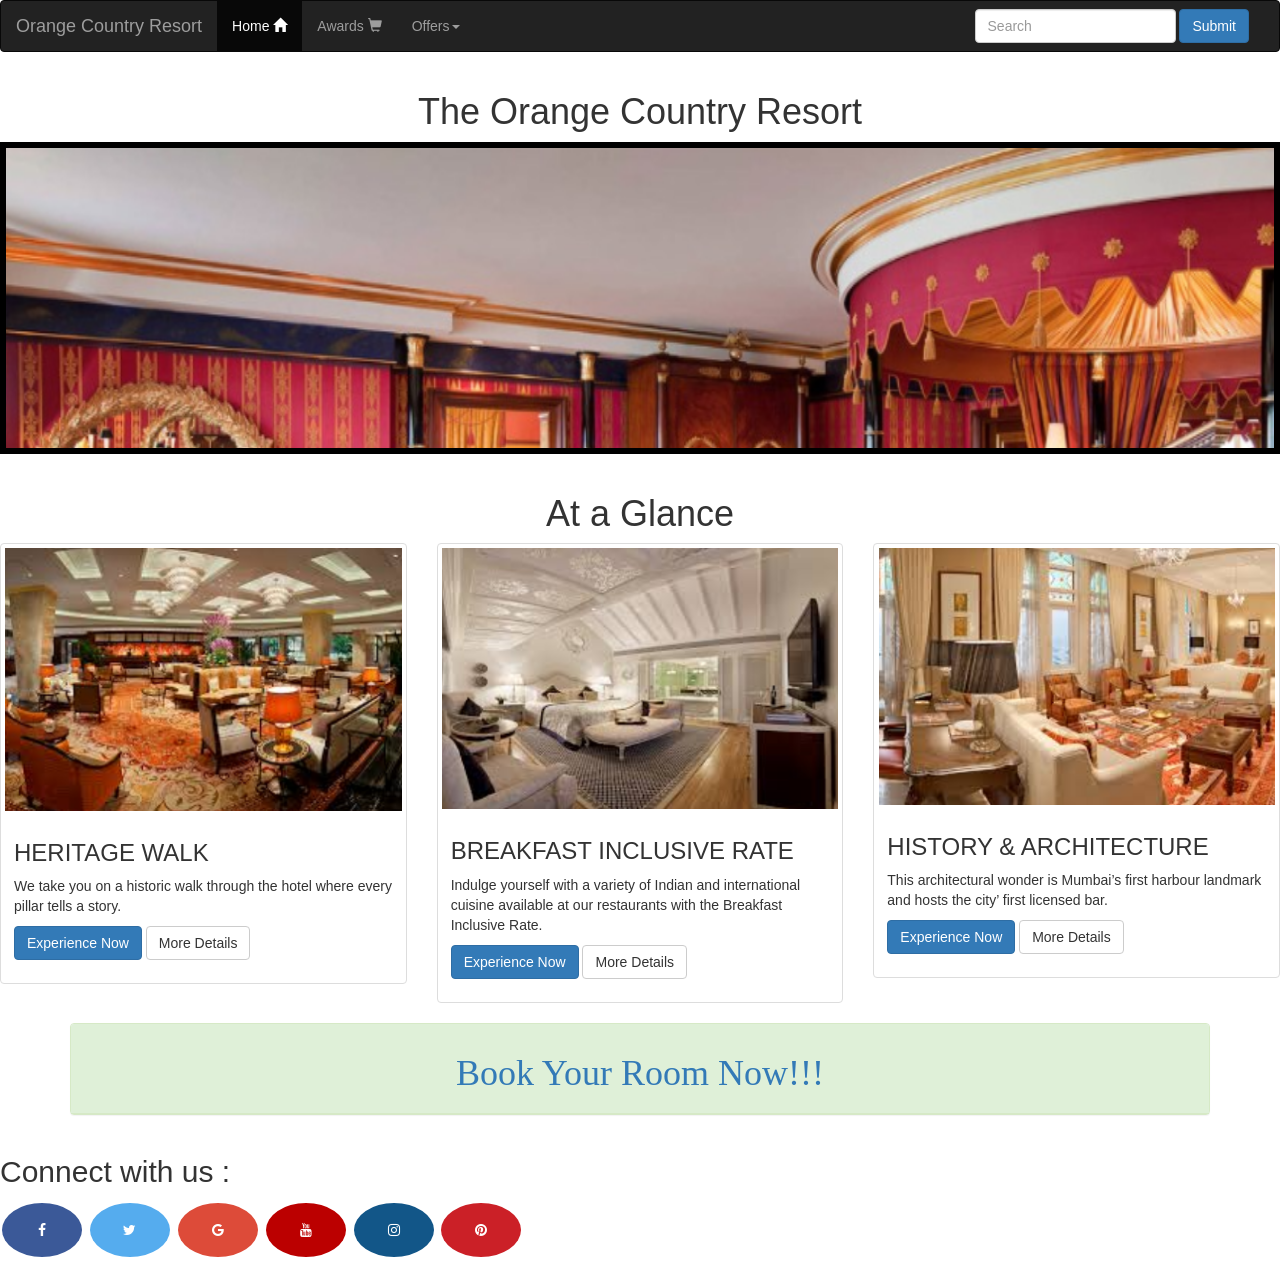
<file: index.html>
<html>
    <head>
        <title>Orange Country Resort</title>
		<style>
		#backimg{
	background-image:url(firstimage.png);
	background-size: 1500px 550px;
	padding:150px;
	color:#FF1493;
	height:500 px;
	width:100 px;
	border:6px solid black;
}
.fa {
  padding: 20px;
  font-size: 30px;
  width: 80px;
  text-align: center;
  text-decoration: none;
  margin: 5px 2px;
  border-radius: 50%;
}

.fa:hover {
    opacity: 0.7;
}

.fa-facebook {
  background: #3B5998;
  color: white;
}

.fa-twitter {
  background: #55ACEE;
  color: white;
}

.fa-google {
  background: #dd4b39;
  color: white;
}

.fa-linkedin {
  background: #007bb5;
  color: white;
}

.fa-youtube {
  background: #bb0000;
  color: white;
}

.fa-instagram {
  background: #125688;
  color: white;
}

.fa-pinterest {
  background: #cb2027;
  color: white;
}
</style>
         <link rel="stylesheet" href="https://maxcdn.bootstrapcdn.com/bootstrap/3.3.7/css/bootstrap.min.css" >

        <!-- jQuery library -->
        <script src="https://ajax.googleapis.com/ajax/libs/jquery/1.12.4/jquery.min.js"></script>


        <!-- Latest compiled and minified JavaScript -->
        <script src="https://maxcdn.bootstrapcdn.com/bootstrap/3.3.7/js/bootstrap.min.js"></script>
		<meta name="viewport" content="width=device-width, initial-scale=1">
<link rel="stylesheet" href="https://cdnjs.cloudflare.com/ajax/libs/font-awesome/4.7.0/css/font-awesome.min.css">
		
    </head>
    <body>
	<nav class="navbar navbar-inverse">
  <div class="container-fluid">
    <!-- Brand and toggle get grouped for better mobile display -->
    <div class="navbar-header">
      <button type="button" class="navbar-toggle collapsed" data-toggle="collapse" data-target="#bs-example-navbar-collapse-1" aria-expanded="false">
        <span class="sr-only">Toggle navigation</span>
        <span class="icon-bar"></span>
        <span class="icon-bar"></span>
        <span class="icon-bar"></span>
      </button>
      <a class="navbar-brand" href="#">Orange Country Resort</a>
    </div>

    <!-- Collect the nav links, forms, and other content for toggling -->
    <div class="collapse navbar-collapse" id="bs-example-navbar-collapse-1">
      <ul class="nav navbar-nav">
        <li class="active"><a href="#">Home <span class="glyphicon glyphicon-home"></span></a></li>
        <li><a href="#">Awards <span class="glyphicon glyphicon-shopping-cart"></span> </a></li>
        <li class="dropdown">
          <a href="#" class="dropdown-toggle" data-toggle="dropdown" role="button" aria-haspopup="true" aria-expanded="false">Offers<span class="caret"></span></a>
          <ul class="dropdown-menu">
            <li><a href="#">Gift Cards</a></li>
            <li><a href="#">Special Offers</a></li>
            <li role="separator" class="divider"></li>
            <li><a href="#">special Web Offers</a></li>
            <li role="separator" class="divider"></li>
          </ul>
        </li>
      </ul>
      <form class="navbar-form navbar-right">
        <div class="form-group">
          <input type="text" class="form-control" placeholder="Search">
        </div>
        <button type="submit" class="btn btn-primary">Submit</button>
      </form>
      
    </div><!-- /.navbar-collapse -->
  </div><!-- /.container-fluid -->
</nav>
<div class="container"><center><h1>The Orange Country Resort</h1></center></div>
<div id="backimg">
</div>
<br>
<div class="container"><center><h1>At a Glance</h1></center></div>
<div class="row">
  <div class="col-sm-6 col-md-4">
    <div class="thumbnail">
      <img src="heritage.png" alt="..." width=1100>
      <div class="caption">
        <h3>HERITAGE WALK</h3>
        <p>We take you on a historic walk through the hotel where every pillar tells a story.</p>
        <p><a href="#" class="btn btn-primary" role="button">Experience Now</a> <a href="#" class="btn btn-default" role="button">More Details</a></p>
      </div>
    </div>
  </div>
  <div class="col-sm-6 col-md-4">
    <div class="thumbnail">
      <img src="bkfst.png" alt="..." width=1100>
      <div class="caption">
        <h3>BREAKFAST INCLUSIVE RATE</h3>
        <p>Indulge yourself with a variety of Indian and international cuisine available at our restaurants with the Breakfast Inclusive Rate.</p>
        <p><a href="#" class="btn btn-primary" role="button">Experience Now</a> <a href="#" class="btn btn-default" role="button">More Details</a></p>
      </div>
    </div>
  </div>
  <div class="col-sm-6 col-md-4">
    <div class="thumbnail">
      <img src="hna.png" alt="..." width=1100>
      <div class="caption">
        <h3>HISTORY & ARCHITECTURE</h3>
        <p>This architectural wonder is Mumbai’s first harbour landmark and hosts the city’ first licensed bar.

</p>
        <p><a href="#" class="btn btn-primary" role="button">Experience Now</a> <a href="#" class="btn btn-default" role="button">More Details</a></p>
      </div>
    </div>
  </div>
  </div>
  		<div class="container heading">
		<div class="panel panel-success">
		<div class="panel-heading">
		<h1><font face="Comic Sans MS"><center><a href="AClassProject1.html">Book Your Room Now!!!</a></center></font></h1>
				</div></div></div>
	
<h2>Connect with us :</h2>

<!-- Add font awesome icons -->
<a href="#" class="fa fa-facebook"></a>
<a href="#" class="fa fa-twitter"></a>
<a href="#" class="fa fa-google"></a>
<a href="#" class="fa fa-youtube"></a>
<a href="#" class="fa fa-instagram"></a>
<a href="#" class="fa fa-pinterest"></a>	
				
				
</body>
</html>
</file>
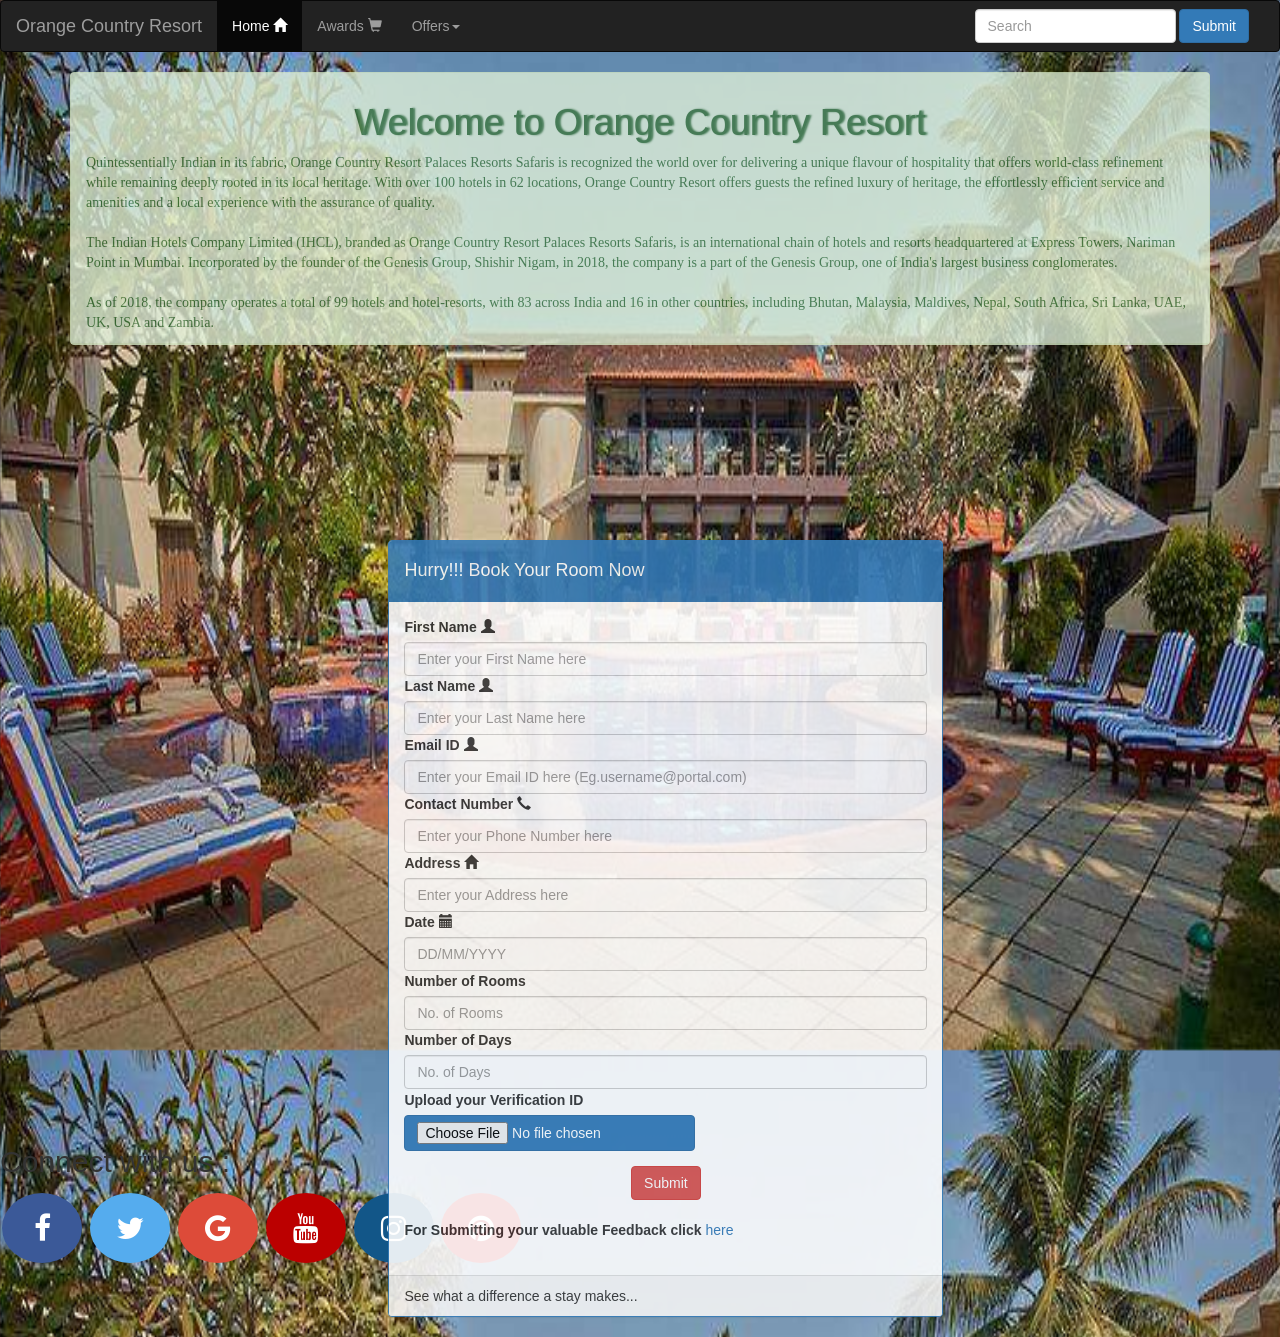
<file: AClassProject1.html>
<html>
    <head>
        <title>Orange Country Resort</title>
        <link rel="stylesheet" type="text/css" href="AClassProject1css.css">
         <link rel="stylesheet" href="https://maxcdn.bootstrapcdn.com/bootstrap/3.3.7/css/bootstrap.min.css" >

        <!-- jQuery library -->
        <script src="https://ajax.googleapis.com/ajax/libs/jquery/1.12.4/jquery.min.js"></script>


        <!-- Latest compiled and minified JavaScript -->
        <script src="https://maxcdn.bootstrapcdn.com/bootstrap/3.3.7/js/bootstrap.min.js"></script>
		<meta name="viewport" content="width=device-width, initial-scale=1">
<link rel="stylesheet" href="https://cdnjs.cloudflare.com/ajax/libs/font-awesome/4.7.0/css/font-awesome.min.css">
<style>
.fa {
  padding: 20px;
  font-size: 30px;
  width: 80px;
  text-align: center;
  text-decoration: none;
  margin: 5px 2px;
  border-radius: 50%;
}

.fa:hover {
    opacity: 0.7;
}

.fa-facebook {
  background: #3B5998;
  color: white;
}

.fa-twitter {
  background: #55ACEE;
  color: white;
}

.fa-google {
  background: #dd4b39;
  color: white;
}

.fa-linkedin {
  background: #007bb5;
  color: white;
}

.fa-youtube {
  background: #bb0000;
  color: white;
}

.fa-instagram {
  background: #125688;
  color: white;
}

.fa-pinterest {
  background: #cb2027;
  color: white;
}

</style>
		
    </head>
    <body>
	<nav class="navbar navbar-inverse">
  <div class="container-fluid">
    <!-- Brand and toggle get grouped for better mobile display -->
    <div class="navbar-header">
      <button type="button" class="navbar-toggle collapsed" data-toggle="collapse" data-target="#bs-example-navbar-collapse-1" aria-expanded="false">
        <span class="sr-only">Toggle navigation</span>
        <span class="icon-bar"></span>
        <span class="icon-bar"></span>
        <span class="icon-bar"></span>
      </button>
      <a class="navbar-brand" href="#">Orange Country Resort</a>
    </div>

    <!-- Collect the nav links, forms, and other content for toggling -->
    <div class="collapse navbar-collapse" id="bs-example-navbar-collapse-1">
      <ul class="nav navbar-nav">
        <li class="active"><a href="#">Home <span class="glyphicon glyphicon-home"></span></a></li>
        <li><a href="#">Awards <span class="glyphicon glyphicon-shopping-cart"></span> </a></li>
        <li class="dropdown">
          <a href="#" class="dropdown-toggle" data-toggle="dropdown" role="button" aria-haspopup="true" aria-expanded="false">Offers<span class="caret"></span></a>
          <ul class="dropdown-menu">
            <li><a href="#">Gift Cards</a></li>
            <li><a href="#">Special Offers</a></li>
            <li role="separator" class="divider"></li>
            <li><a href="#">special Web Offers</a></li>
            <li role="separator" class="divider"></li>
          </ul>
        </li>
      </ul>
      <form class="navbar-form navbar-right">
        <div class="form-group">
          <input type="text" class="form-control" placeholder="Search">
        </div>
        <button type="submit" class="btn btn-primary">Submit</button>
      </form>
      
    </div><!-- /.navbar-collapse -->
  </div><!-- /.container-fluid -->
</nav>
	
       <!-- <nav class="navbar navbar-inverse">
            <div class="container">
                <div class="navbar-header"><a href="#" class="navbar-brand">Orange Country Resort</a></div>
                <div>
                    <ul class="nav navbar-nav navbar-right">
                        <li class="active"><a href="#">Home <span class="glyphicon glyphicon-home"></span></a>
                            <li class="dropdown">
        <a class="dropdown-toggle" data-toggle="dropdown" href="#">Offers
        <span class="caret"></span></a>
        <ul class="dropdown-menu">
          <li><a href="#">Gift Cards</a></li>
          <li><a href="#">Special Offers</a></li>
          <li><a href="#">Special Web Offers</a></li>
        </ul>
                        <li><a href="#">Awards <span class="glyphicon glyphicon-shopping-cart"></span> </a>
                            <li><a href="#">Contact Us <span class="glyphicon glyphicon-phone-alt"></span></a>
                    </ul>
                    
                </div>
  
            </div>
            
        </nav> -->
		
		<div class="container heading">
		<div class="panel panel-success">
		<div class="panel-heading">
		<h1><center>Welcome to Orange Country Resort</center></h1>
		<font face="Comic Sans MS">Quintessentially Indian in its fabric, Orange Country Resort Palaces Resorts Safaris is recognized the world over for delivering a unique flavour of hospitality that offers world-class refinement while remaining deeply rooted in its local heritage. With over 100 hotels in 62 locations, Orange Country Resort offers guests the refined luxury of heritage, the effortlessly efficient service and amenities and a local experience with the assurance of quality.
		<br><br>The Indian Hotels Company Limited (IHCL), branded as Orange Country Resort Palaces Resorts Safaris, is an international chain of hotels and resorts headquartered at Express Towers, Nariman Point in Mumbai. Incorporated by the founder of the Genesis Group, Shishir Nigam, in 2018, the company is a part of the Genesis Group, one of India's largest business conglomerates.

<br><br>As of 2018, the company operates a total of 99 hotels and hotel-resorts, with 83 across India and 16 in other countries, including Bhutan, Malaysia, Maldives, Nepal, South Africa, Sri Lanka, UAE, UK, USA and Zambia.
		</div></div></div></font>
		
		
        
        
    
        <div class="container xyz">
            
                <div class="container">
                    <div class="row style">
                        <div class="col-xs-6">
                            <div class="panel panel-primary">
                                <div class="panel-heading">
                                    <h4>Hurry!!! Book Your Room Now</h4>
                              
                        </div>
                                <div class="panel-body">
                                    <form method="post" action="AClassProject1formmain.php" enctype="multipart/form-data">
                                        <div class="form-group">
                                            <label for="firstname">First Name  <span class="glyphicon glyphicon-user"></span></label>
                                            <input type="text" class="form-control col-xs-4" name="firstname" placeholder="Enter your First Name here" required="true"> 
                                        </div>
										<div class="form-group">
                                            <label for="lastname">Last Name  <span class="glyphicon glyphicon-user"></span></label>
                                            <input type="text" class="form-control col-xs-4" name="lastname" placeholder="Enter your Last Name here" required="true"> 
                                        </div>
										<div class="form-group">
                                            <label for="email">Email ID  <span class="glyphicon glyphicon-user"></span></label>
                                            <input type="text" class="form-control col-xs-4" name="email" placeholder="Enter your Email ID here (Eg.username@portal.com)" required="true" pattern="[a-z0-9._%+-]+@[a-z0-9.-]+\.[a-z]{2,3}$"> 
                                        </div>
                                        <div class="form-group">
                                            <label for="contact">Contact Number   <span class="glyphicon glyphicon-earphone"></span></label>
                                            <input type="text" class="form-control col-xs-4" name="contact" placeholder="Enter your Phone Number here" required="true"> 
                                        </div>
										<div class="form-group">
                                            <label for="address">Address  <span class="glyphicon glyphicon-home"></span></label>
                                            <input type="text" class="form-control col-xs-4" name="address" placeholder="Enter your Address here" required="true"> 
                                        </div>
										<div class="form-group">
                                            <label for="date">Date  <span class="glyphicon glyphicon-calendar"></span></label>
                                            <input type="text" class="form-control col-xs-4" name="date" placeholder="DD/MM/YYYY" required="true"> 
                                        </div>
										<div class="form-group">
                                            <label for="room">Number of Rooms</label>
                                            <input type="text" class="form-control col-xs-4" name="room" placeholder="No. of Rooms " required="true"> 
                                        </div>
										<div class="form-group">
                                            <label for="days">Number of Days</label>
                                            <input type="text" class="form-control col-xs-4" name="days" placeholder="No. of Days" required="true"> 
                                        </div><br>
										<div>
										<div class="form-group">
										<label for="days">Upload your Verification ID</label>
										<input type="file" name="file" class="btn btn-primary">
										</div>
										</div>
                                        
                                                                        
                                    <center><button class="btn btn-danger">Submit</button></center><br>
									<div class="form-group">
                                            <label for="days">For Submitting your valuable Feedback click</label>
                                            <a href="mailto:manoj123manu143@gmail.com">here</a>
                                        </div>
                                </div>
								</form>

                                <div class="panel-footer">See what a difference a stay makes...
                    </div>
                </div>
            </div>
        </div>
 </div>
            
        </div><br><br><br><br><br><br><br><br><br><br><br><br><br><br><br><br><br><br><br><br><br><br><br><br><br><br><br><br><br><br><br><br><br><br><br><br><br><br>

<!--<p>
<h1><center><font face="Comic Sans MS" color="white">Waiting for your Visit...</font></center>
</h1>
</p>-->
<h2>Connect with us :</h2>

<!-- Add font awesome icons -->
<a href="https://www.facebook.com/shishir.nigam10009" class="fa fa-facebook"></a>
<a href="#" class="fa fa-twitter"></a>
<a href="#" class="fa fa-google"></a>
<a href="#" class="fa fa-youtube"></a>
<a href="#" class="fa fa-instagram"></a>
<a href="#" class="fa fa-pinterest"></a>

      
</body>
</html>
</file>
<file: AClassProject1css.css>
body{
    background:url("facade.jpg");
	background-size: 1390px 1050px;
}

.jum{
    opacity:0.9;
}
.heading{
	opacity:0.782;
}
.xyz{
    opacity:0.882;
    position: absolute;
    left: 28%;
    top: 60%;
    
    
}
.btnn{
	position: absolute;
	left: 40%;
	top: 83.5%;
    
}
.btnnn{
	position: absolute;
	left: 45%;
	top: 160%;
    
}
h1{
	text-shadow:2px 0px 2px;
}
p{
	background-color:black;
}
</file>
